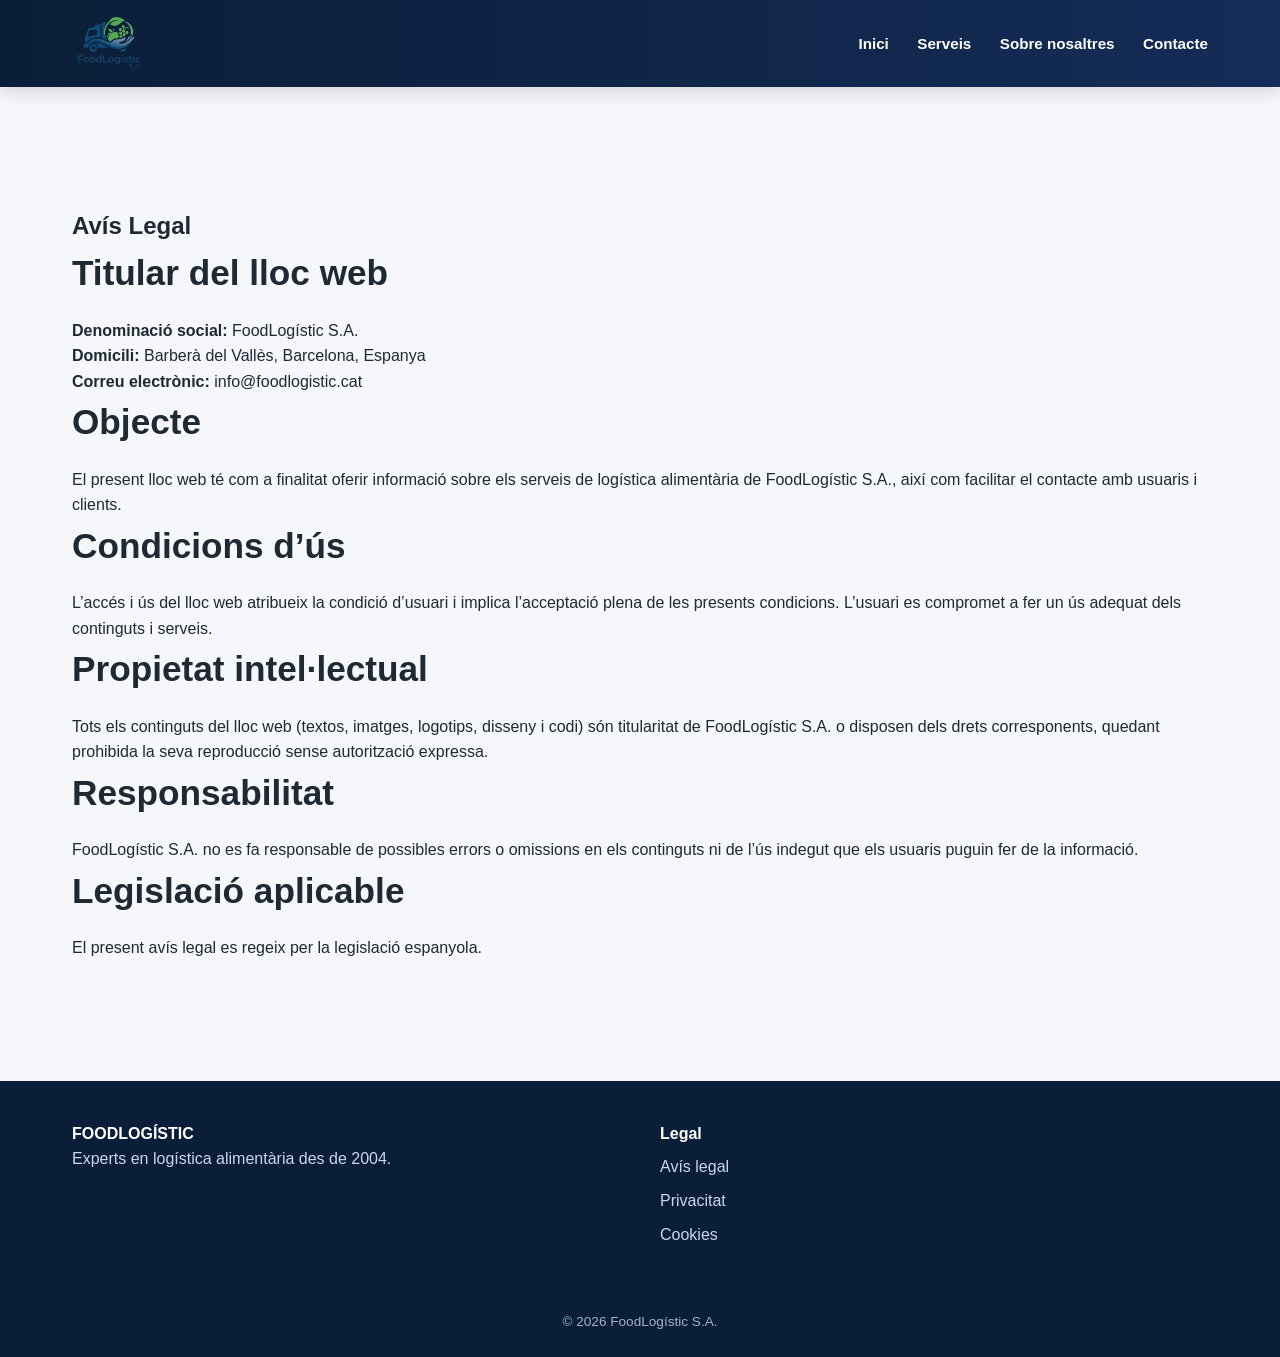
<file: docs/aviso-legal.html>
<!DOCTYPE html>
<html lang="ca">
<head>
  <meta charset="UTF-8">
  <title>Avís Legal | FoodLogístic S.A.</title>
  <meta name="viewport" content="width=device-width, initial-scale=1.0">
  <link rel="stylesheet" href="styles.css">
</head>
<body>

<header class="header">
  <div class="container nav-container">
    
    <img src="images/FoodLogisticLogo.png" alt="FoodLogístic" class="logo">

    <nav class="nav">
      <a href="index.html">Inici</a>
      <a href="index.html#serveis">Serveis</a>
      <a href="index.html#empresa">Sobre nosaltres</a>
      <a href="index.html#contacte">Contacte</a>
    </nav>

  </div>
</header>

<section class="section">
  <div class="container legal">
    <h1>Avís Legal</h1>

    <h2>Titular del lloc web</h2>
    <p>
      <strong>Denominació social:</strong> FoodLogístic S.A.<br>
      <strong>Domicili:</strong> Barberà del Vallès, Barcelona, Espanya<br>
      <strong>Correu electrònic:</strong> info@foodlogistic.cat
    </p>

    <h2>Objecte</h2>
    <p>
      El present lloc web té com a finalitat oferir informació sobre els serveis
      de logística alimentària de FoodLogístic S.A., així com facilitar el contacte
      amb usuaris i clients.
    </p>

    <h2>Condicions d’ús</h2>
    <p>
      L’accés i ús del lloc web atribueix la condició d’usuari i implica l’acceptació
      plena de les presents condicions. L’usuari es compromet a fer un ús adequat
      dels continguts i serveis.
    </p>

    <h2>Propietat intel·lectual</h2>
    <p>
      Tots els continguts del lloc web (textos, imatges, logotips, disseny i codi)
      són titularitat de FoodLogístic S.A. o disposen dels drets corresponents,
      quedant prohibida la seva reproducció sense autorització expressa.
    </p>

    <h2>Responsabilitat</h2>
    <p>
      FoodLogístic S.A. no es fa responsable de possibles errors o omissions
      en els continguts ni de l’ús indegut que els usuaris puguin fer de la informació.
    </p>

    <h2>Legislació aplicable</h2>
    <p>
      El present avís legal es regeix per la legislació espanyola.
    </p>
  </div>
</section>

<footer class="footer">
  <div class="container footer-grid">
    <div>
      <h4>FOODLOGÍSTIC</h4>
      <p>Experts en logística alimentària des de 2004.</p>
    </div>
    <div>
      <h4>Legal</h4>
      <a href="aviso-legal.html">Avís legal</a>
      <a href="politica-privacidad.html">Privacitat</a>
      <a href="politica-cookies.html">Cookies</a>
    </div>
  </div>
  <p class="copy">© 2026 FoodLogístic S.A.</p>
</footer>

</body>
</html>
</file>
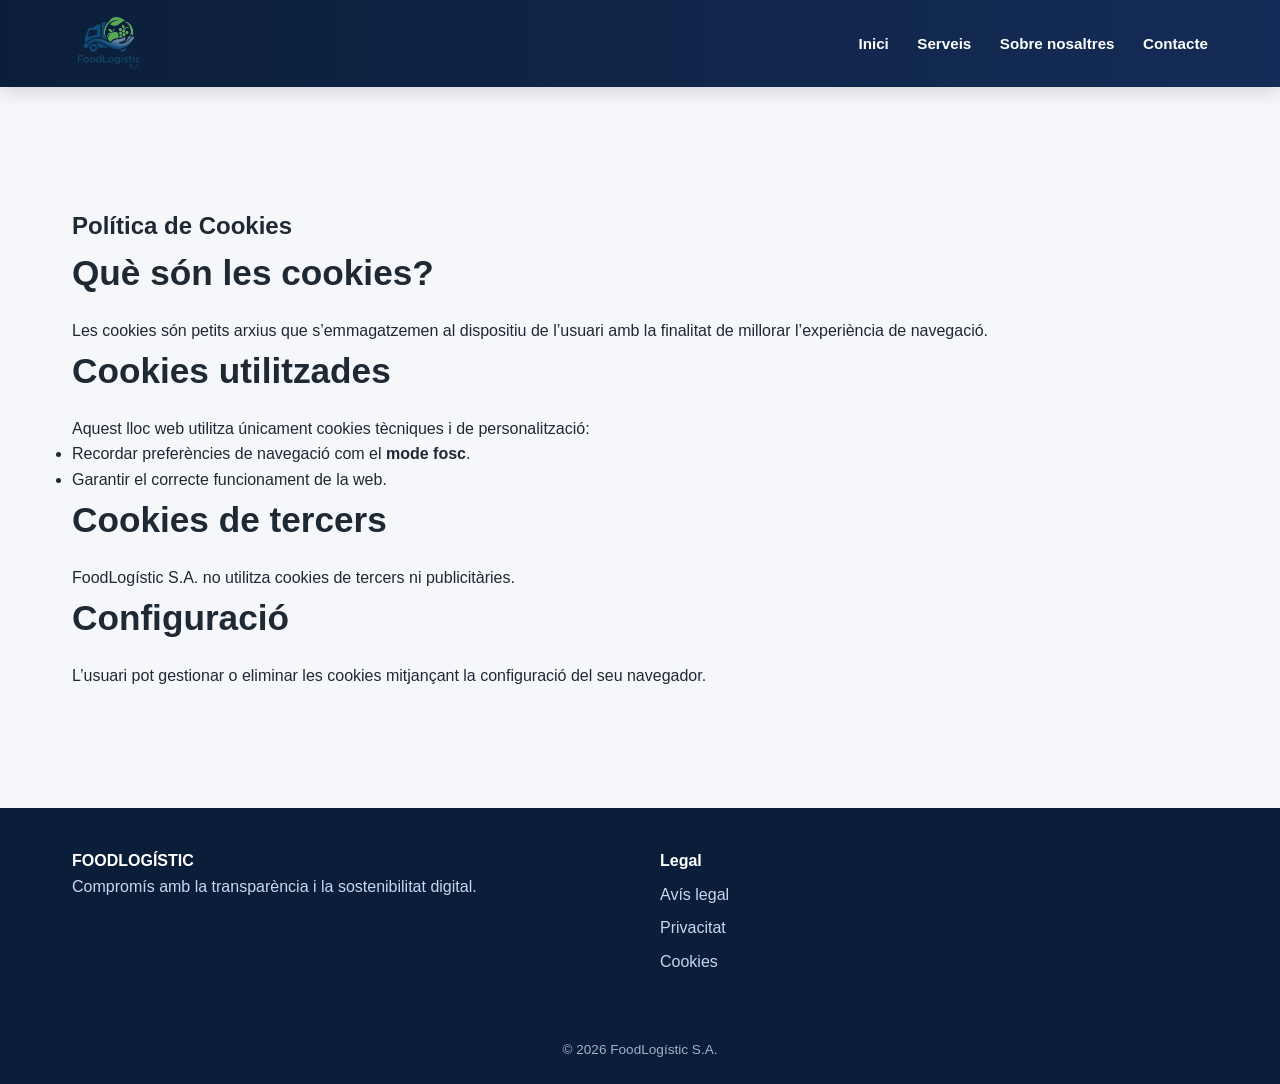
<file: docs/politica-cookies.html>
<!DOCTYPE html>
<html lang="ca">
<head>
  <meta charset="UTF-8">
  <title>Política de Cookies | FoodLogístic S.A.</title>
  <meta name="viewport" content="width=device-width, initial-scale=1.0">
  <link rel="stylesheet" href="styles.css">
</head>
<body>

<header class="header">
  <div class="container nav-container">
    
    <img src="images/FoodLogisticLogo.png" alt="FoodLogístic" class="logo">

    <nav class="nav">
      <a href="index.html">Inici</a>
      <a href="index.html#serveis">Serveis</a>
      <a href="index.html#empresa">Sobre nosaltres</a>
      <a href="index.html#contacte">Contacte</a>
    </nav>

  </div>
</header>

<section class="section">
  <div class="container legal">
    <h1>Política de Cookies</h1>

    <h2>Què són les cookies?</h2>
    <p>
      Les cookies són petits arxius que s’emmagatzemen al dispositiu de l’usuari
      amb la finalitat de millorar l’experiència de navegació.
    </p>

    <h2>Cookies utilitzades</h2>
    <p>
      Aquest lloc web utilitza únicament cookies tècniques i de personalització:
    </p>
    <ul>
      <li>Recordar preferències de navegació com el <strong>mode fosc</strong>.</li>
      <li>Garantir el correcte funcionament de la web.</li>
    </ul>

    <h2>Cookies de tercers</h2>
    <p>
      FoodLogístic S.A. no utilitza cookies de tercers ni publicitàries.
    </p>

    <h2>Configuració</h2>
    <p>
      L’usuari pot gestionar o eliminar les cookies mitjançant la configuració
      del seu navegador.
    </p>
  </div>
</section>

<footer class="footer">
  <div class="container footer-grid">
    <div>
      <h4>FOODLOGÍSTIC</h4>
      <p>Compromís amb la transparència i la sostenibilitat digital.</p>
    </div>
    <div>
      <h4>Legal</h4>
      <a href="aviso-legal.html">Avís legal</a>
      <a href="politica-privacidad.html">Privacitat</a>
      <a href="politica-cookies.html">Cookies</a>
    </div>
  </div>
  <p class="copy">© 2026 FoodLogístic S.A.</p>
</footer>

</body>
</html>
</file>
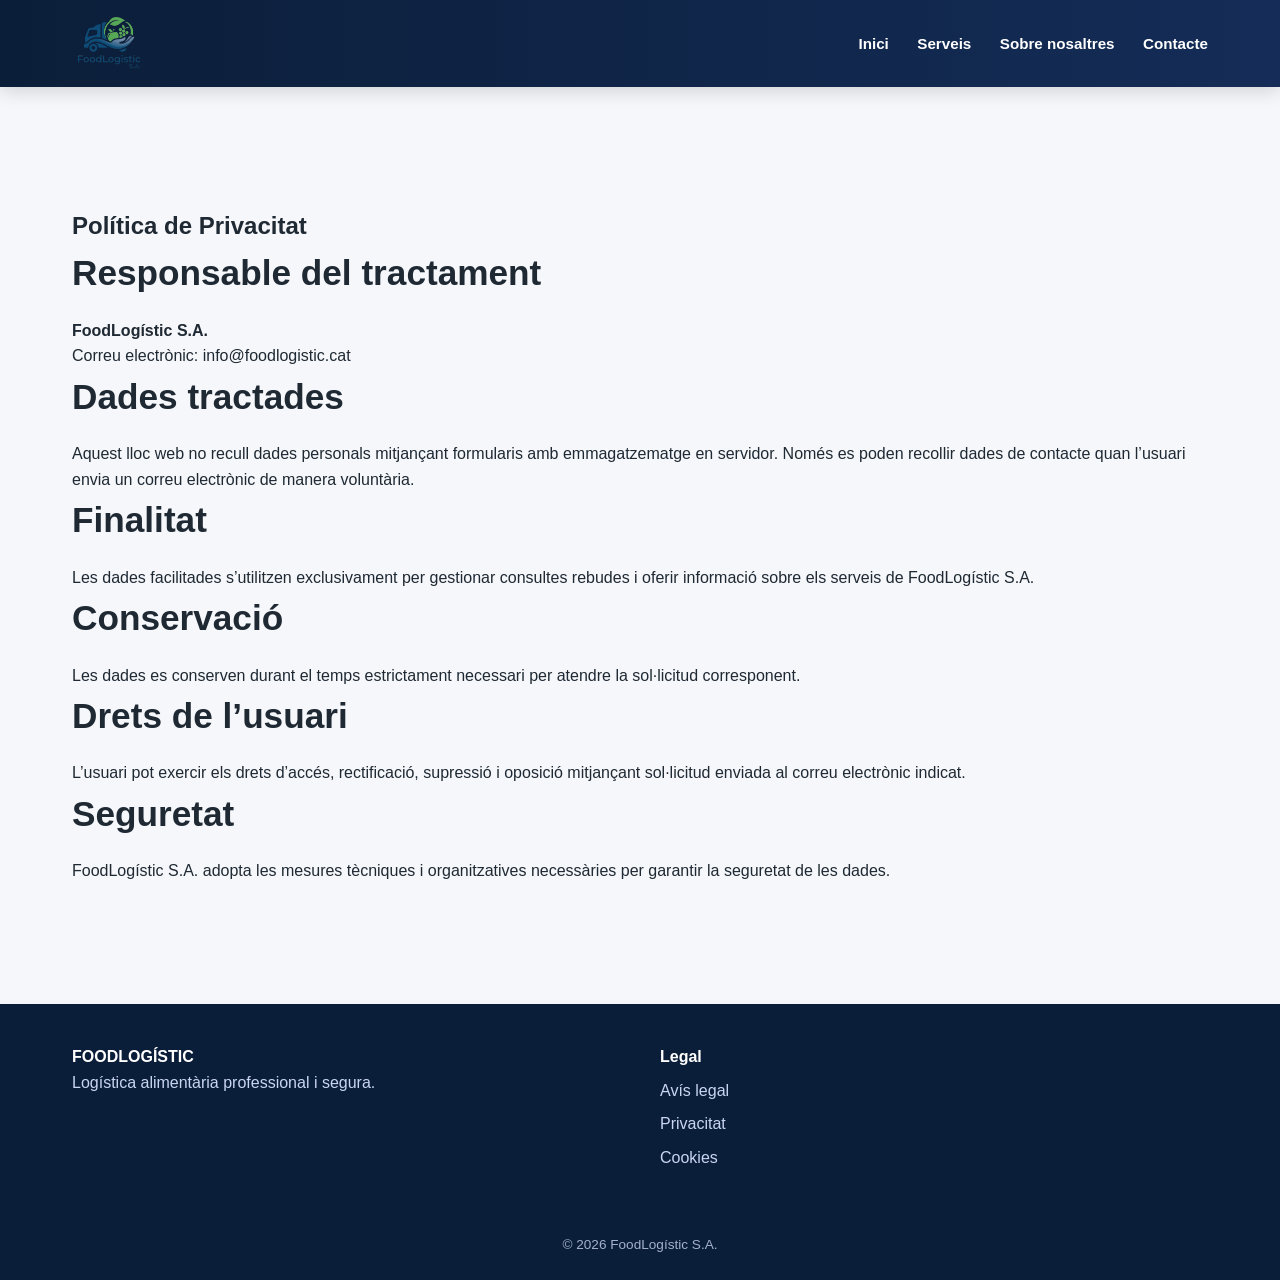
<file: docs/politica-privacidad.html>
<!DOCTYPE html>
<html lang="ca">
<head>
  <meta charset="UTF-8">
  <title>Política de Privacitat | FoodLogístic S.A.</title>
  <meta name="viewport" content="width=device-width, initial-scale=1.0">
  <link rel="stylesheet" href="styles.css">
</head>
<body>

<header class="header">
  <div class="container nav-container">
    
    <img src="images/FoodLogisticLogo.png" alt="FoodLogístic" class="logo">

    <nav class="nav">
      <a href="index.html">Inici</a>
      <a href="index.html#serveis">Serveis</a>
      <a href="index.html#empresa">Sobre nosaltres</a>
      <a href="index.html#contacte">Contacte</a>
    </nav>

  </div>
</header>

<section class="section">
  <div class="container legal">
    <h1>Política de Privacitat</h1>

    <h2>Responsable del tractament</h2>
    <p>
      <strong>FoodLogístic S.A.</strong><br>
      Correu electrònic: info@foodlogistic.cat
    </p>

    <h2>Dades tractades</h2>
    <p>
      Aquest lloc web no recull dades personals mitjançant formularis amb
      emmagatzematge en servidor. Només es poden recollir dades de contacte
      quan l’usuari envia un correu electrònic de manera voluntària.
    </p>

    <h2>Finalitat</h2>
    <p>
      Les dades facilitades s’utilitzen exclusivament per gestionar consultes
      rebudes i oferir informació sobre els serveis de FoodLogístic S.A.
    </p>

    <h2>Conservació</h2>
    <p>
      Les dades es conserven durant el temps estrictament necessari per atendre
      la sol·licitud corresponent.
    </p>

    <h2>Drets de l’usuari</h2>
    <p>
      L’usuari pot exercir els drets d’accés, rectificació, supressió i oposició
      mitjançant sol·licitud enviada al correu electrònic indicat.
    </p>

    <h2>Seguretat</h2>
    <p>
      FoodLogístic S.A. adopta les mesures tècniques i organitzatives necessàries
      per garantir la seguretat de les dades.
    </p>
  </div>
</section>

<footer class="footer">
  <div class="container footer-grid">
    <div>
      <h4>FOODLOGÍSTIC</h4>
      <p>Logística alimentària professional i segura.</p>
    </div>
    <div>
      <h4>Legal</h4>
      <a href="aviso-legal.html">Avís legal</a>
      <a href="politica-privacidad.html">Privacitat</a>
      <a href="politica-cookies.html">Cookies</a>
    </div>
  </div>
  <p class="copy">© 2026 FoodLogístic S.A.</p>
</footer>

</body>
</html>
</file>
<file: docs/styles.css>
/* =========================================================
   FOODLOGISTIC S.A. – ESTILO FINAL (FIX HEADER)
   ========================================================= */

/* -------- VARIABLES -------- */
:root {
  --blue-dark: #0b1e39;
  --blue-main: #142c57;
  --green-main: #2ecc71;
  --green-soft: #e8f7ee;
  --bg-main: #f5f7fa;
  --text-main: #1f2933;
  --text-soft: #6b7280;
  --white: #ffffff;
}

/* -------- RESET -------- */
* {
  margin: 0;
  padding: 0;
  box-sizing: border-box;
}

/* -------- BASE -------- */
html {
  scroll-behavior: smooth;
}

body {
  font-family: "Inter", sans-serif;
  background: var(--bg-main);
  color: var(--text-main);
  line-height: 1.6;
}

a {
  text-decoration: none;
  color: inherit;
}

/* -------- CONTAINER -------- */
.container {
  max-width: 1200px;
  margin: auto;
  padding: 2.5rem 2rem;
}

/* =========================================================
   HEADER (CORREGIDO)
   ========================================================= */

.header {
  position: sticky;
  top: 0;
  z-index: 100;
  background: linear-gradient(90deg, var(--blue-dark), var(--blue-main));
  box-shadow: 0 4px 18px rgba(0,0,0,0.15);
  padding: 0.4rem 0; /* 👈 reduce altura */
}

.nav-container {
  display: flex;
  justify-content: space-between;
  align-items: center;
  padding: 0.6rem 2rem; /* 👈 compacto */
}

/* 🔥 FIX CLAVE */
.logo {
  height: 55px;   /* 👈 controla el tamaño real */
  width: auto;
  display: block;
}

/* NAV */
.nav a {
  color: #fff;
  margin-left: 1.5rem;
  font-weight: 600;
  font-size: 0.95rem;
  position: relative;
}

.nav a::after {
  content: "";
  position: absolute;
  left: 0;
  bottom: -4px;
  width: 0;
  height: 2px;
  background: var(--green-main);
  transition: width .3s ease;
}

.nav a:hover::after {
  width: 100%;
}

/* =========================================================
   HERO / LANDING
   ========================================================= */

.hero {
  position: relative;
  min-height: 90vh;
  display: flex;
  align-items: center;
  justify-content: center;
  background:
    linear-gradient(rgba(11,30,57,0.75), rgba(11,30,57,0.75)),
    url("https://images.unsplash.com/photo-1578575437130-527eed3abbec?auto=format&fit=crop&w=1600&q=80")
    center / cover no-repeat;
}

.hero::before {
  content: "";
  position: absolute;
  inset: 0;
  backdrop-filter: blur(3px);
}

.hero-content {
  position: relative;
  z-index: 2;
  max-width: 720px;
  text-align: center;
  color: white;
}

.hero .tag {
  display: inline-block;
  background: rgba(46,204,113,.2);
  color: var(--green-main);
  padding: .35rem .9rem;
  border-radius: 999px;
  font-size: .75rem;
  font-weight: 700;
  margin-bottom: 1rem;
}

.hero h1 {
  font-size: 3rem;
  line-height: 1.15;
  margin-bottom: 1rem;
}

.hero-text {
  color: #dbe3ee;
}

.hero-stats {
  display: flex;
  justify-content: center;
  gap: 1.5rem;
  margin: 1.5rem 0;
  font-weight: 600;
}

.eco-msg {
  color: #b7f7d3;
  font-size: .9rem;
}

/* BOTÓN */
.dark-toggle {
  margin-top: 1.2rem;
  background: var(--green-main);
  color: white;
  border: none;
  padding: .7rem 1.8rem;
  border-radius: 999px;
  cursor: pointer;
  font-weight: 700;
}

/* ANIMACIÓN */
.hero-content > * {
  animation: fadeUp .9s ease both;
}
.hero-content h1 { animation-delay: .2s; }
.hero-text { animation-delay: .35s; }
.hero-stats { animation-delay: .5s; }
.eco-msg { animation-delay: .7s; }
.dark-toggle { animation-delay: .9s; }

@keyframes fadeUp {
  from { opacity: 0; transform: translateY(25px); }
  to { opacity: 1; transform: translateY(0); }
}

/* =========================================================
   SECCIONES
   ========================================================= */

.section {
  padding: 5rem 0;
}

.section.alt {
  background: #eef2f7;
}

.section-tag {
  display: inline-block;
  background: var(--green-soft);
  color: var(--green-main);
  padding: .35rem .9rem;
  border-radius: 999px;
  font-size: .7rem;
  font-weight: 700;
  margin-bottom: 1rem;
}

.section h2 {
  font-size: 2.2rem;
  margin-bottom: 1rem;
}

.section-intro {
  max-width: 640px;
  margin-bottom: 3rem;
  color: var(--text-soft);
}

/* SERVICIOS */
.services-grid {
  display: grid;
  grid-template-columns: repeat(auto-fit, minmax(280px,1fr));
  gap: 2rem;
}

.service-card {
  background: white;
  border-radius: 16px;
  padding: 2.4rem;
  box-shadow: 0 12px 30px rgba(0,0,0,.07);
  transition: transform .4s, box-shadow .4s;
}

.service-card:hover {
  transform: translateY(-8px);
  box-shadow: 0 18px 40px rgba(0,0,0,.12);
}

.service-card li {
  color: var(--text-soft);
}

/* ABOUT */
.about-grid {
  display: grid;
  grid-template-columns: 1.2fr 1fr;
  gap: 3rem;
}

.about-stats {
  display: grid;
  grid-template-columns: repeat(2,1fr);
  gap: 1.4rem;
}

.stat-box {
  padding: 1.8rem;
  background: white;
  border-radius: 16px;
  text-align: center;
  box-shadow: 0 10px 24px rgba(0,0,0,.06);
}

/* VIDEOS */
.video-grid {
  display: grid;
  grid-template-columns: repeat(auto-fit,minmax(320px,1fr));
  gap: 2rem;
}

.video-card {
  background: white;
  border-radius: 16px;
  padding: 1.8rem;
  box-shadow: 0 12px 28px rgba(0,0,0,.08);
}

video {
  width: 100%;
  border-radius: 10px;
  margin-top: 1rem;
}

/* CONTACTO */
.contact-grid {
  display: grid;
  grid-template-columns: 1fr 1.2fr;
  gap: 3rem;
}

.contact-form {
  background: white;
  padding: 2.6rem;
  border-radius: 18px;
  box-shadow: 0 18px 45px rgba(0,0,0,.1);
}

.contact-form input,
.contact-form textarea {
  width: 100%;
  margin-bottom: 1rem;
  padding: .7rem;
  border-radius: 8px;
  border: 1px solid #d1d5db;
}

.contact-form button {
  background: var(--green-main);
  color: white;
  border: none;
  padding: .8rem;
  border-radius: 999px;
  font-weight: 700;
}

/* FOOTER */
.footer {
  background: var(--blue-dark);
  color: #c9d6f2;
}

.footer-grid {
  display: grid;
  grid-template-columns: repeat(auto-fit,minmax(200px,1fr));
  gap: 2.5rem;
}

.footer h4 {
  color: white;
}

.footer a {
  display: block;
  margin-top: .5rem;
}

.copy {
  text-align: center;
  padding: 1.5rem;
  font-size: .85rem;
  opacity: .8;
}

/* DARK MODE */
body.dark {
  background: #0b1324;
  color: #e5e7eb;
}

body.dark .section.alt,
body.dark .section {
  background: #0f172a;
}

body.dark .service-card,
body.dark .stat-box,
body.dark .video-card,
body.dark .contact-form {
  background: #0b1e39;
  color: #e5e7eb;
}

body.dark .footer {
  background: #020617;
}

/* RESPONSIVE */
@media (max-width: 900px) {
  .about-grid,
  .contact-grid {
    grid-template-columns: 1fr;
  }

  .hero h1 {
    font-size: 2.3rem;
  }
}

/* -------- COOKIES -------- */
.cookie-banner {
  position: fixed;
  bottom: 20px;
  left: 50%;
  transform: translateX(-50%);
  background: #0b1e39;
  color: white;
  padding: 1rem 1.5rem;
  border-radius: 12px;
  display: none;
  align-items: center;
  gap: 1rem;
  box-shadow: 0 10px 30px rgba(0,0,0,.2);
  z-index: 999;
}

.cookie-banner p {
  font-size: 0.9rem;
}

.cookie-buttons button {
  margin-left: 0.5rem;
  border: none;
  padding: 0.5rem 1rem;
  border-radius: 999px;
  cursor: pointer;
  font-weight: 600;
}

#acceptCookies {
  background: var(--green-main);
  color: white;
}

.cookie-link {
  color: var(--green-main);
  text-decoration: underline;
  font-weight: 600;
}

#rejectCookies {
  background: transparent;
  border: 1px solid #fff;
  color: white;
}

.checkbox {
  display: block;
  font-size: 0.85rem;
  color: var(--text-soft);
  margin: 1rem 0;
}

.checkbox input {
  margin-right: 0.5rem;
}

.checkbox a {
  color: var(--green-main);
  text-decoration: underline;
}
</file>
